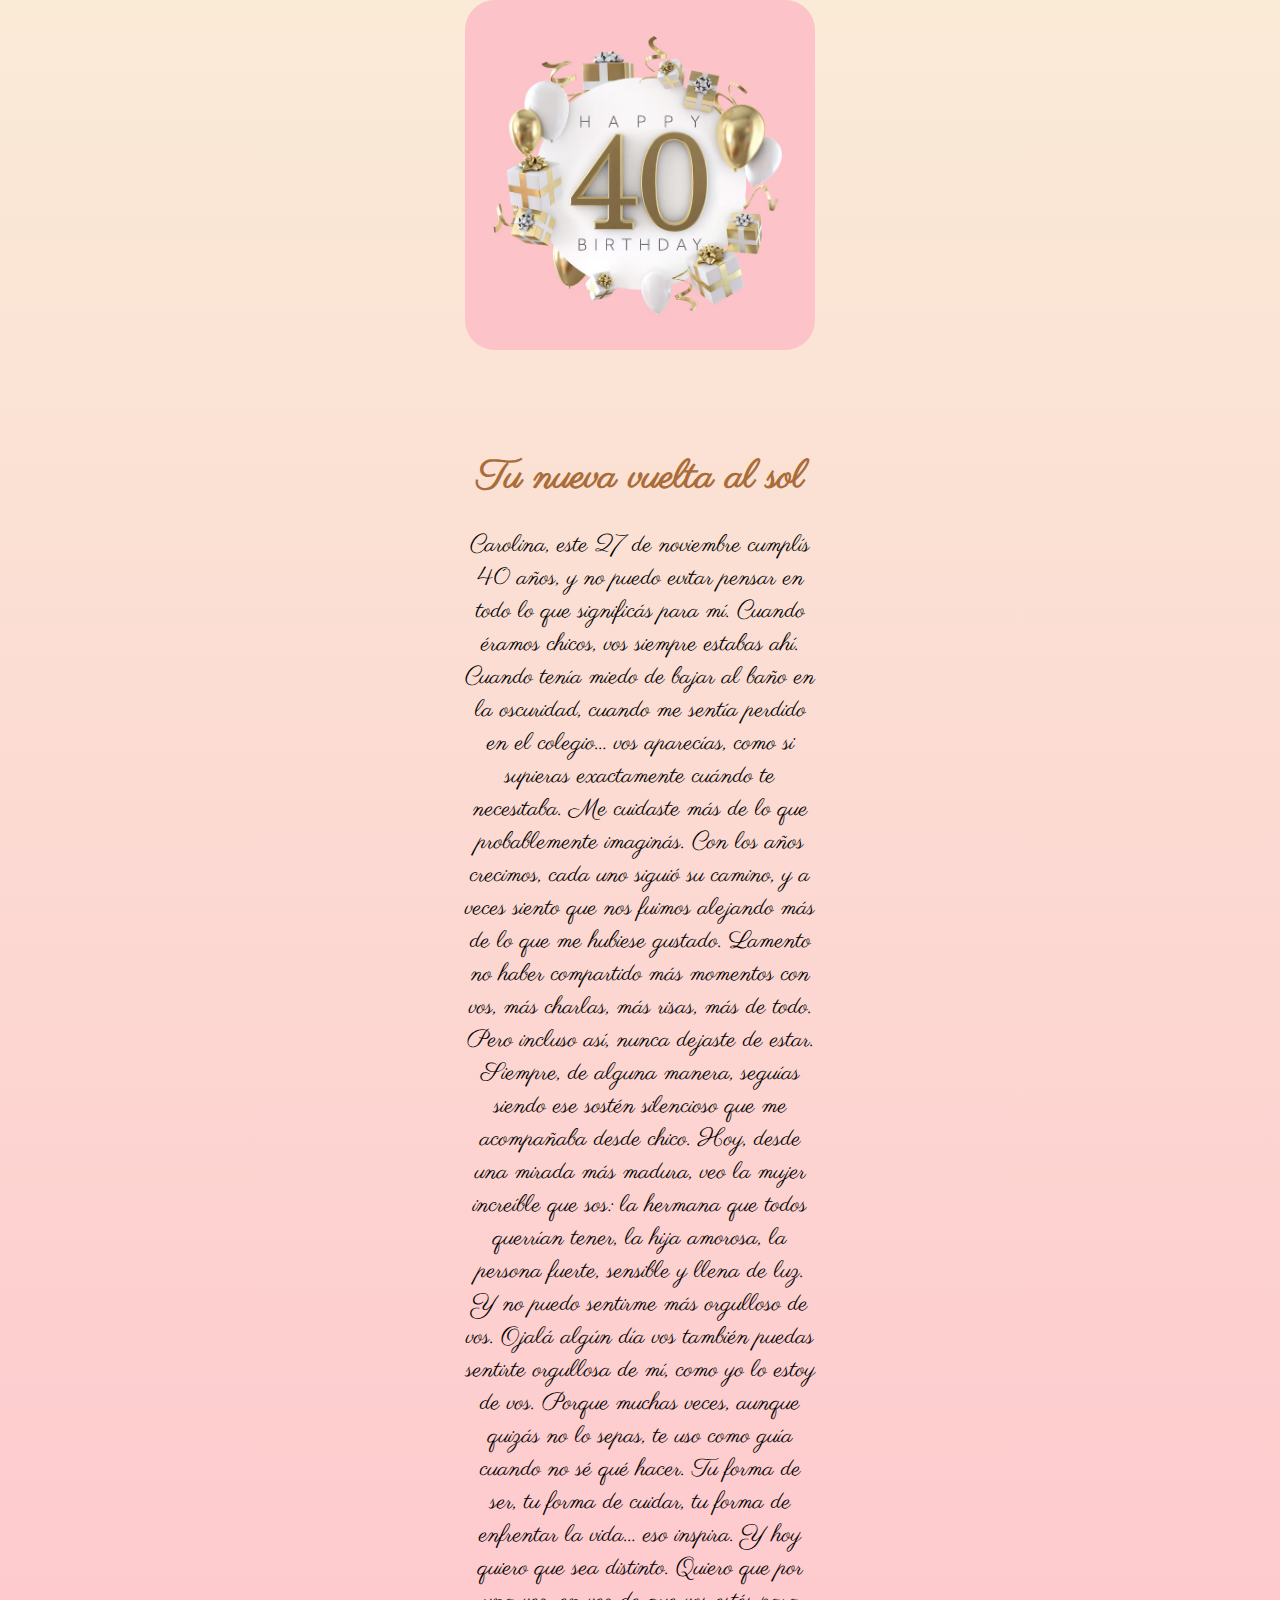
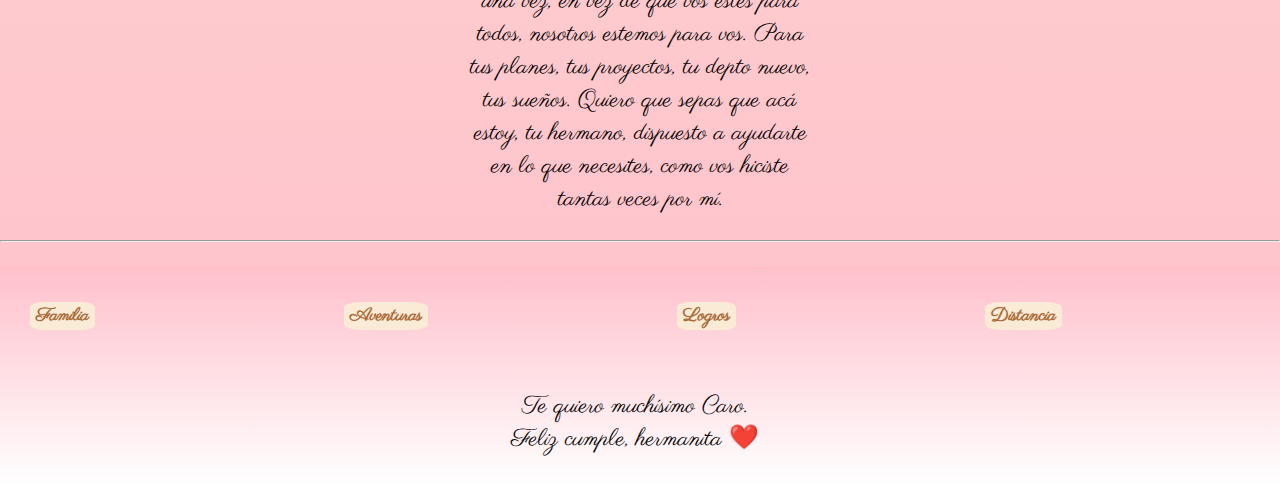
<file: index.html>
<!doctype html>
<html lang="esp">

<head>
  <meta charset="utf-8">
  <meta name="viewport" content="width=device-width, initial-scale=1">
  <title>Feliz Cumple Caro !!!</title>
  <link rel="stylesheet" href="css/style.css">
  <meta name="description" content="">

  <meta property="og:title" content="">
  <meta property="og:type" content="">
  <meta property="og:url" content="">
  <meta property="og:image" content="">
  <meta property="og:image:alt" content="">

  <link rel="icon" href="/favicon.ico" sizes="any">
  <link rel="icon" href="/icon.svg" type="image/svg+xml">
  <link rel="apple-touch-icon" href="icon.png">

  <link rel="manifest" href="site.webmanifest">
  <meta name="theme-color" content="#fafafa">
  <link rel="preconnect" href="https://fonts.googleapis.com">
  <link rel="preconnect" href="https://fonts.gstatic.com" crossorigin>
  <link href="https://fonts.googleapis.com/css2?family=Parisienne&display=swap" rel="stylesheet">

</head>
<body>
<header>
      <div class="hero_imagen">
        <img src="img/felices_40.jpg" alt="">
      </div>
    <h1><a href="index.html">Tu nueva vuelta al sol</a></h1>
  </header>
      <div class="texto">
        <p> Carolina, este 27 de noviembre cumplís 40 años, y no puedo evitar pensar en todo lo que significás para mí.
            Cuando éramos chicos, vos siempre estabas ahí. Cuando tenía miedo de bajar al baño en la oscuridad, cuando me sentía perdido en el colegio… vos aparecías, como si supieras exactamente cuándo te necesitaba. Me cuidaste más de lo que probablemente imaginás.
            Con los años crecimos, cada uno siguió su camino, y a veces siento que nos fuimos alejando más de lo que me hubiese gustado. Lamento no haber compartido más momentos con vos, más charlas, más risas, más de todo. Pero incluso así, nunca dejaste de estar. Siempre, de alguna manera, seguías siendo ese sostén silencioso que me acompañaba desde chico.
            Hoy, desde una mirada más madura, veo la mujer increíble que sos: la hermana que todos querrían tener, la hija amorosa, la persona fuerte, sensible y llena de luz. Y no puedo sentirme más orgulloso de vos.
            Ojalá algún día vos también puedas sentirte orgullosa de mí, como yo lo estoy de vos. Porque muchas veces, aunque quizás no lo sepas, te uso como guía cuando no sé qué hacer. Tu forma de ser, tu forma de cuidar, tu forma de enfrentar la vida… eso inspira.
            Y hoy quiero que sea distinto. Quiero que por una vez, en vez de que vos estés para todos, nosotros estemos para vos. Para tus planes, tus proyectos, tu depto nuevo, tus sueños. Quiero que sepas que acá estoy, tu hermano, dispuesto a ayudarte en lo que necesites, como vos hiciste tantas veces por mí.
        <hr>
        </p>
      </div>



  <footer>
    <nav>
      <ul>
        <li><a href="familia.html">Familia</a></li>
        <li><a href="aventuras.html">Aventuras</a></li>
        <li><a href="logros.html">Logros</a></li>
        <li><a href="/distancia.html">Distancia</a></li>
      </ul>
    </nav>
    <p> Te quiero muchísimo Caro. <br>
        Feliz cumple, hermanita ❤️
    </p>
  </footer>
</body>
</html>
</file>
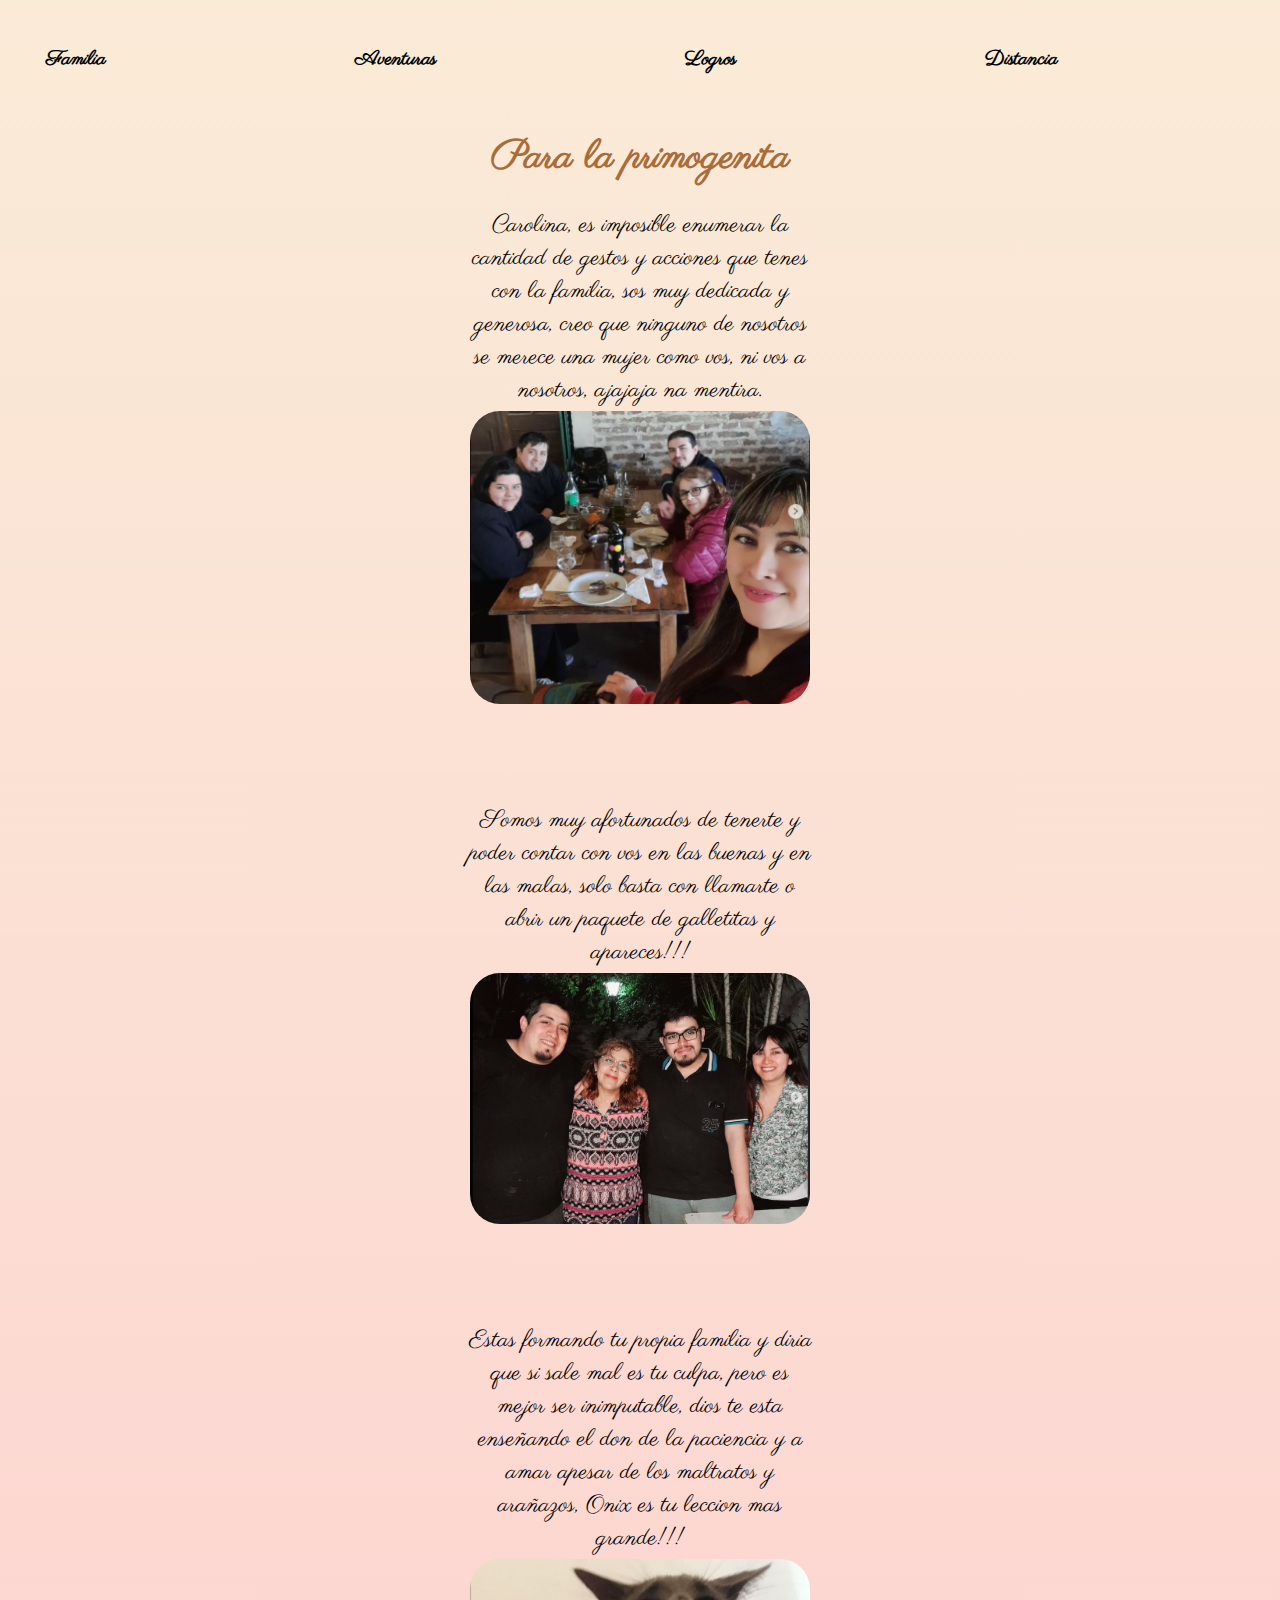
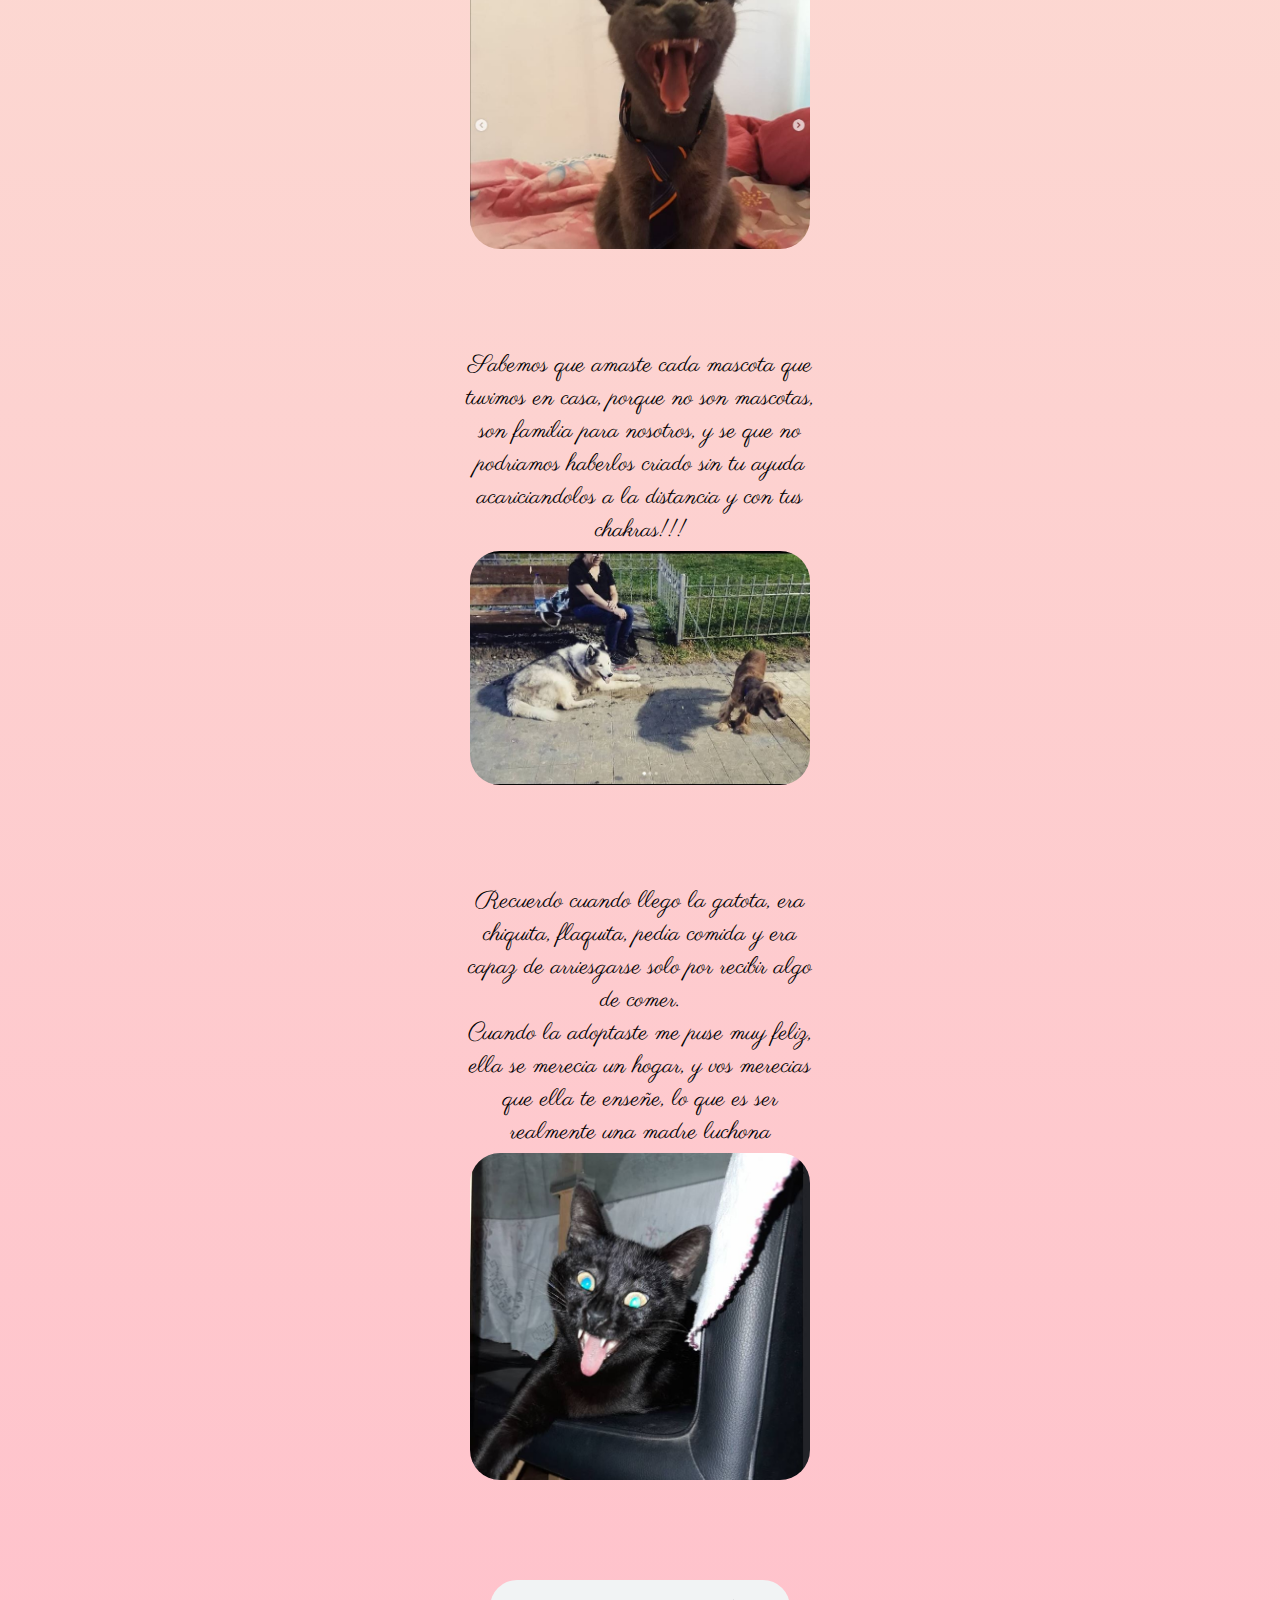
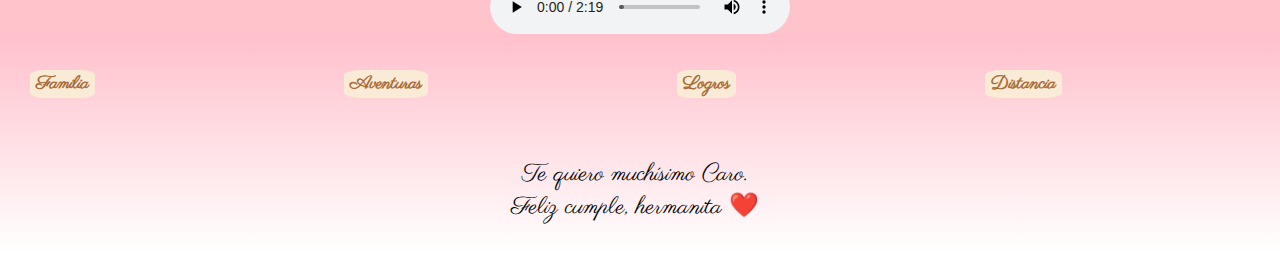
<file: familia.html>
<!doctype html>
<html lang="esp">

<head>
  <meta charset="utf-8">
  <meta name="viewport" content="width=device-width, initial-scale=1">
  <title>Feliz Cumple Caro !!!</title>
  <link rel="stylesheet" href="css/style.css">
  <meta name="description" content="">

  <meta property="og:title" content="">
  <meta property="og:type" content="">
  <meta property="og:url" content="">
  <meta property="og:image" content="">
  <meta property="og:image:alt" content="">

  <link rel="icon" href="/favicon.ico" sizes="any">
  <link rel="icon" href="/icon.svg" type="image/svg+xml">
  <link rel="apple-touch-icon" href="icon.png">

  <link rel="manifest" href="site.webmanifest">
  <meta name="theme-color" content="#fafafa">
  <link rel="preconnect" href="https://fonts.googleapis.com">
  <link rel="preconnect" href="https://fonts.gstatic.com" crossorigin>
  <link href="https://fonts.googleapis.com/css2?family=Parisienne&display=swap" rel="stylesheet">
</head>
<body>
  <header>
    <nav>
      <ul>
        <li><a href="familia.html">Familia</a></li>
        <li><a href="aventuras.html">Aventuras</a></li>
        <li><a href="logros.html">Logros</a></li>
        <li><a href="distancia.html">Distancia</a></li>
      </ul>
    </nav>
    <h1><a href="index.html">Para la primogenita</a></h1>
    <p>Carolina, es imposible enumerar la cantidad de gestos y acciones que tenes con la familia, sos muy dedicada y generosa, creo que ninguno de nosotros se merece una mujer como vos, ni vos a nosotros, ajajaja na mentira. </p>
  </header>
      <div class="hero1">
      </div>
      <div class="hero_imagen_1">
        <img src="img/familia.jpg" alt="">
        <p>
          Somos muy afortunados de tenerte y poder contar con vos en las buenas y en las malas, solo basta con llamarte o abrir un paquete de galletitas y apareces!!!
        </p>
      </div>
      <div class="hero_imagen_1">
        <img src="img/familia_2.jpg" alt="">
      </div>
      <div class="hero_imagen_1">
        <p>Estas formando tu propia familia y diria que si sale mal es tu culpa, pero es mejor ser inimputable, dios te esta enseñando el don de la paciencia y a amar apesar de los maltratos y arañazos, Onix es tu leccion mas grande!!!</p>
        <img src="img/familia_4.jpg" alt="">
      </div>
      <div class="hero_imagen_1">
        <p>Sabemos que amaste cada mascota que tuvimos en casa, porque no son mascotas, son familia para nosotros, y se que no podriamos haberlos criado sin tu ayuda acariciandolos a la distancia y con tus chakras!!!</p>
        <img src="img/familia_5.jpg" alt="">
      </div>
      <div class="hero_imagen_1">
        <p>Recuerdo cuando llego la gatota, era chiquita, flaquita, pedia comida y era capaz de arriesgarse solo por recibir algo de comer. <br> Cuando la adoptaste me puse muy feliz, ella se merecia un hogar, y vos merecias que ella te enseñe, lo que es ser realmente una madre luchona</p>
        <img src="img/familia_6.jpg" alt="">
      </div>
      </div>

<div class="audio">
  <audio src="audio/familia.mp3" controls autoplay></audio>
</div>

  <footer>
    <nav>
      <ul>
        <li><a href="familia.html">Familia</a></li>
        <li><a href="aventuras.html">Aventuras</a></li>
        <li><a href="logros.html">Logros</a></li>
        <li><a href="distancia.html">Distancia</a></li>
      </ul>
    </nav>

    <p> Te quiero muchísimo Caro. <br>
        Feliz cumple, hermanita ❤️
    </p>
  </footer>
</body>
</html>
</file>
<file: css/style.css>
footer {
  background-image: linear-gradient(pink, white);
  color: black;
  height: 200px;
  margin-left: 0px;
  margin-left: -10px;
  margin-right: -10px;
  margin-right: 0px;
  padding-top: 10px;
  padding-bottom: 10px;
  margin-bottom: -20px;
  font-weight: 800;
}
footer p {
  text-align: center;
  width: 100%;
}
footer nav {
  padding-top: 10px;
  padding-bottom: 20px;
}
footer nav ul {
  display: flex;
  justify-content: space-between;
  width: 80%;
  list-style: none;
}
footer nav ul li {
  display: flex;
  background-color: none;
  justify-content: space-around;
}
footer nav ul li a {
  text-decoration: none;
  color: #AA6C39;
  font-size: 18px;
}

h1 {
  text-align: center;
  font-weight: bold;
}
h1 a {
  color: rgba(122, 124, 128, 0.822);
  font-size: 40px;
}

img {
  width: 350px;
  margin-left: auto;
  margin-right: auto;
  border-radius: 30px;
}

.hero_imagen_1 img {
  width: 340px;
  margin-left: auto;
  margin-right: auto;
  border-radius: 30px;
}

.texto {
  font-size: 26px;
}

nav {
  padding-top: 10px;
  padding-bottom: 20px;
}
nav ul {
  display: flex;
  justify-content: space-between;
  width: 80%;
  list-style: none;
}
nav ul li {
  background-color: antiquewhite;
  border-radius: 20%;
}
nav ul li a {
  text-decoration: none;
  color: black;
  font-size: 20px;
  padding: 2px 6px 2px 6px;
  font-weight: 800;
}

body {
  background-image: linear-gradient(antiquewhite, pink);
  margin-left: 0;
  margin-right: 0;
  margin-right: auto;
  margin-left: auto;
  margin-top: 20px;
  margin-bottom: 20px;
  font-family: "Parisienne", cursive;
}
body p {
  width: 350px;
  margin-left: auto;
  margin-right: auto;
  font-size: 24px;
  text-align: center;
  font-weight: 500;
}
body img {
  margin-left: auto;
  margin-right: auto;
  display: flex;
  justify-content: center;
  margin-bottom: 100px;
  margin-top: -20px;
}
body a {
  text-decoration: none;
}
body audio {
  display: flex;
  justify-content: center;
  text-align: center;
  margin-left: auto;
  margin-right: auto;
}
body h1 {
  color: #AA6C39;
}
body h1 a {
  color: #AA6C39;
}
body h2 {
  text-align: center;
  margin-top: -90px;
}

nav ul li:hover a {
  color: pink;
}

/*# sourceMappingURL=style.css.map */
</file>
